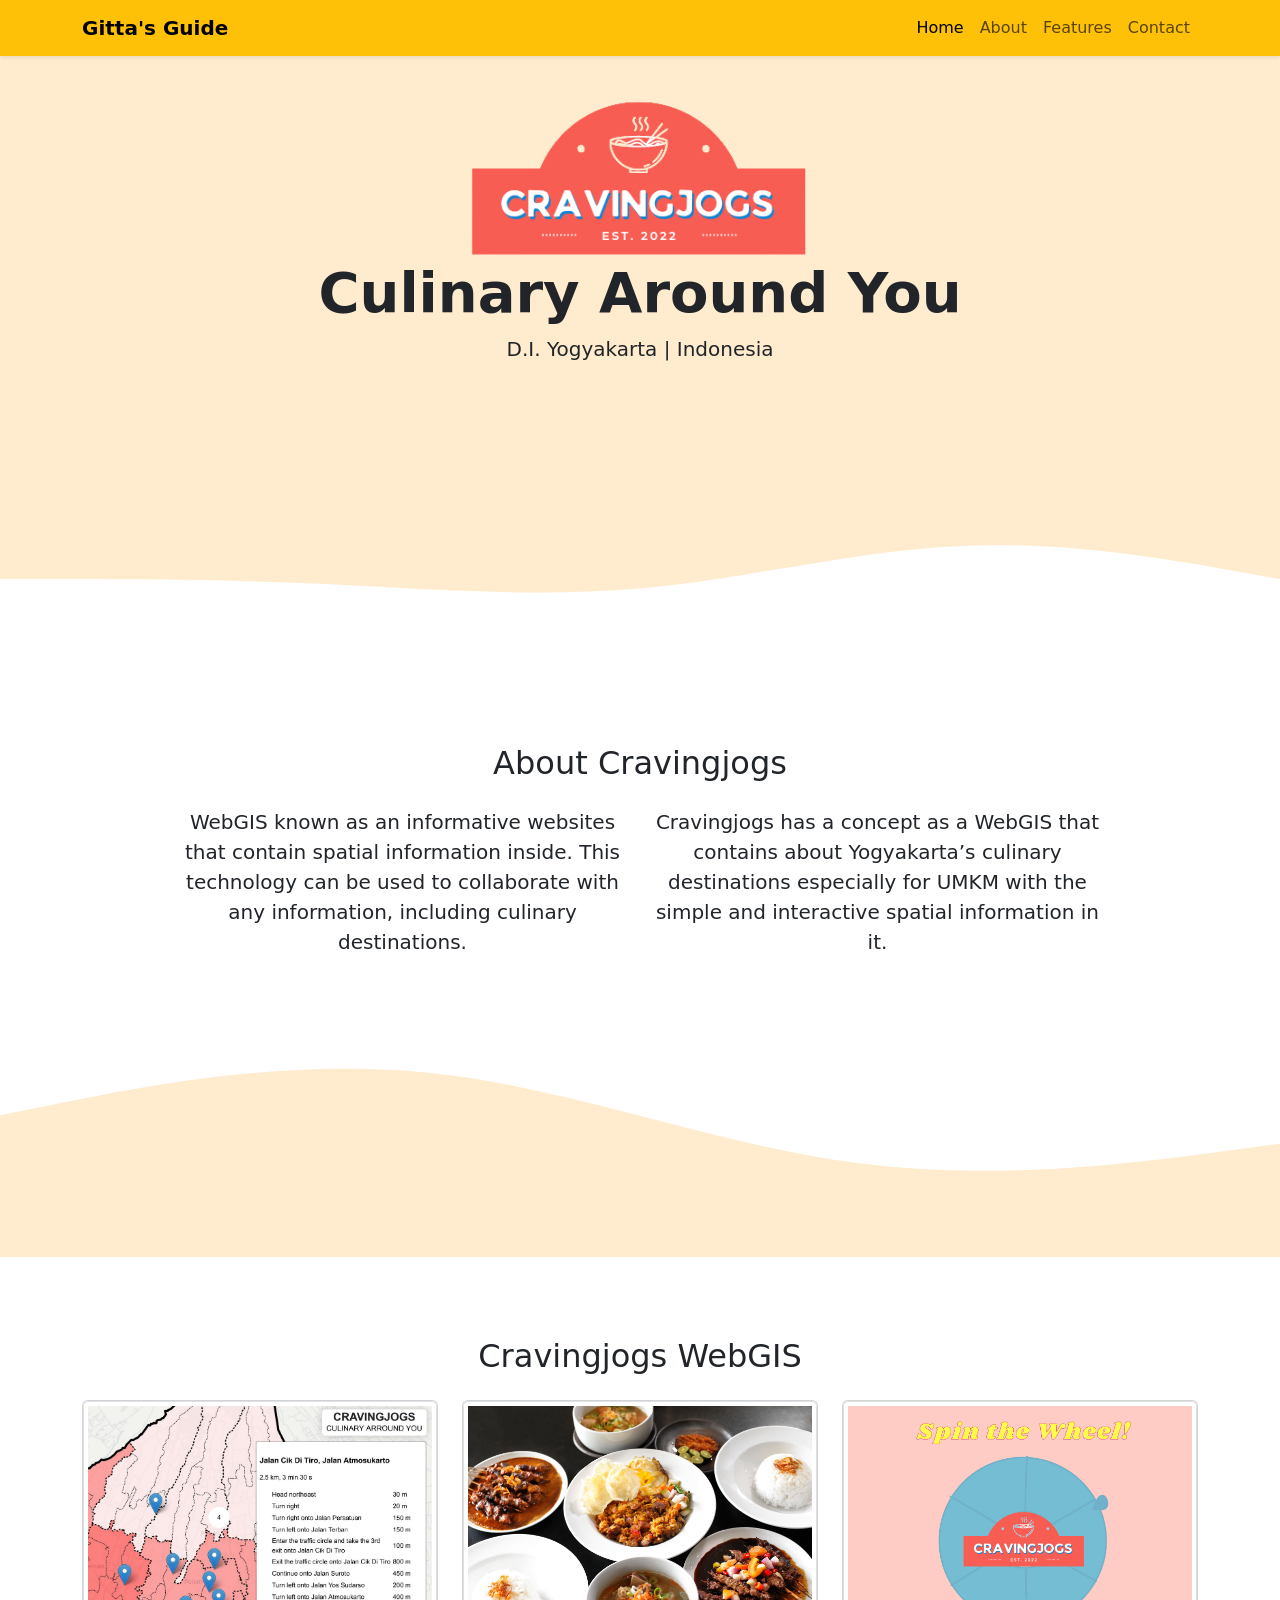
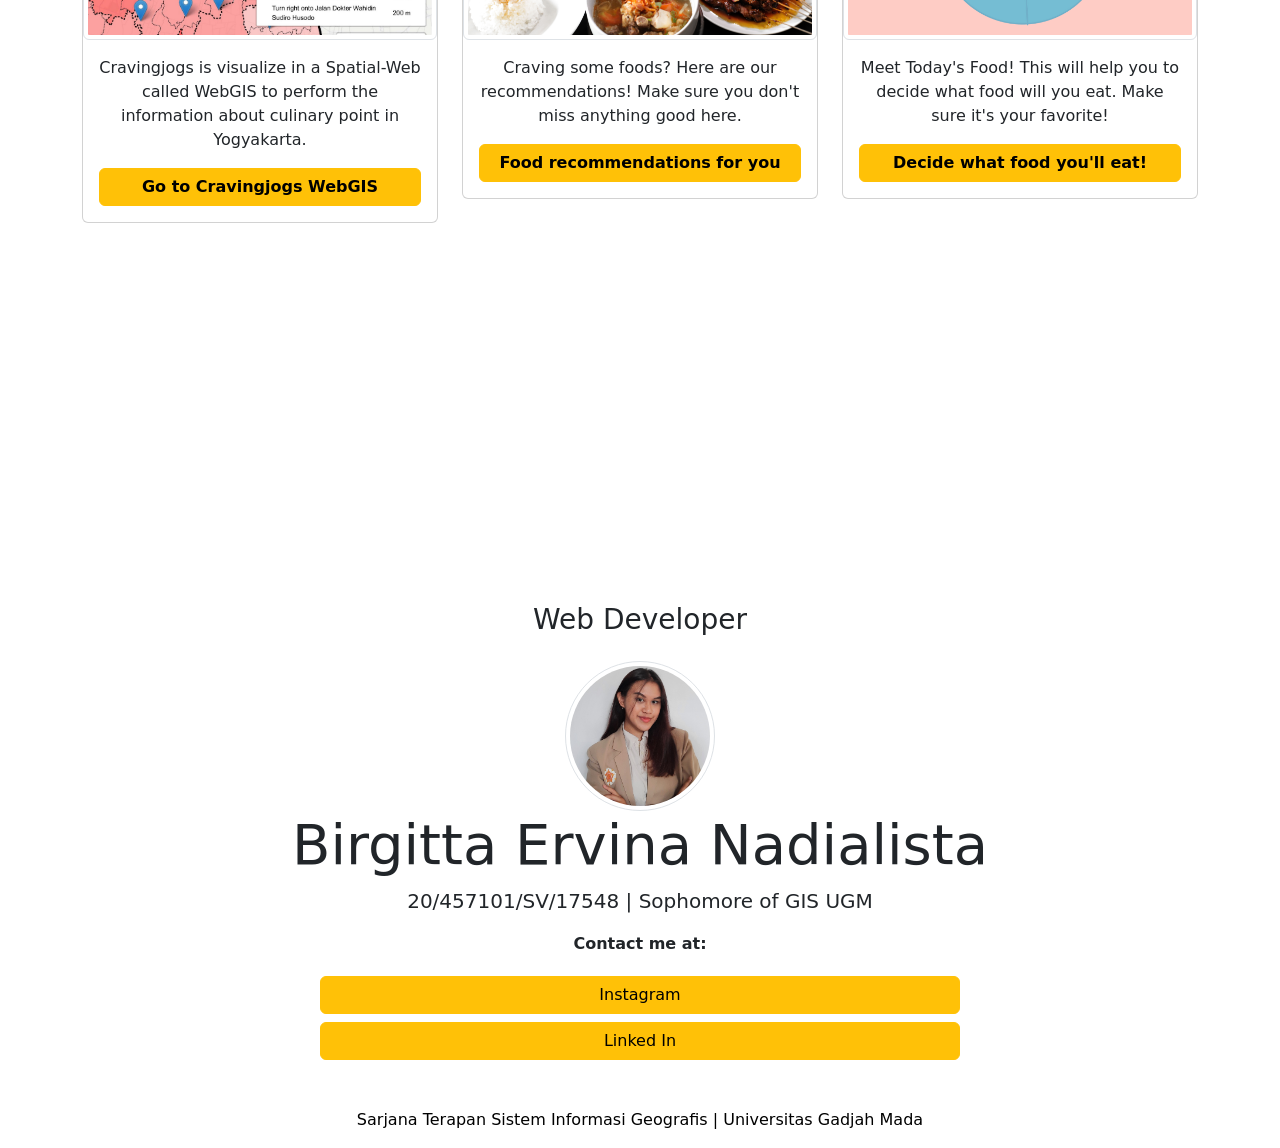
<file: index.html>
<!DOCTYPE html>
<html lang="en">
  <head>
    <!-- Required meta tags -->
    <meta charset="utf-8" />
    <meta name="viewport" content="width=device-width, initial-scale=1" />

    <!-- Bootstrap CSS -->
    <link href="https://cdn.jsdelivr.net/npm/bootstrap@5.1.3/dist/css/bootstrap.min.css" rel="stylesheet" integrity="sha384-1BmE4kWBq78iYhFldvKuhfTAU6auU8tT94WrHftjDbrCEXSU1oBoqyl2QvZ6jIW3" crossorigin="anonymous" />

    <!-- CSS -->
    <link rel="stylesheet" href="style.css" />

    <!-- Tab browser icon -->
    <link rel="icon" type="image/x-icon" href="img/gg.png" />

    <title>Cravingjogs!</title>
  </head>
  <body id="home">
    <!-- Navigation Bar -->
    <nav class="navbar navbar-expand-lg navbar-light bg-warning shadow-sm fixed-top">
      <div class="container">
        <a class="navbar-brand fw-bold" href="#">Gitta's Guide</a>
        <button class="navbar-toggler" type="button" data-bs-toggle="collapse" data-bs-target="#navbarNav" aria-controls="navbarNav" aria-expanded="false" aria-label="Toggle navigation">
          <span class="navbar-toggler-icon"></span>
        </button>
        <div class="collapse navbar-collapse" id="navbarNav">
          <ul class="navbar-nav ms-auto">
            <li class="nav-item">
              <a class="nav-link active" aria-current="page" href="#home">Home</a>
            </li>
            <li class="nav-item">
              <a class="nav-link" href="#about">About</a>
            </li>
            <li class="nav-item">
              <a class="nav-link" href="#Features">Features</a>
            </li>
            <li class="nav-item">
              <a class="nav-link" href="#contact">Contact</a>
            </li>
          </ul>
        </div>
      </div>
    </nav>
    <!-- End Navbar -->

    <!-- Jumbotron -->
    <section class="jumbotron text-center">
      <img src="img/logo.png" alt="logo cravingjogs" width="350" />
      <h1 class="display-4 fw-bold">Culinary Around You</h1>
      <p class="lead">D.I. Yogyakarta | Indonesia</p>
      <!-- <svg xmlns="http://www.w3.org/2000/svg" viewBox="0 0 1440 320"><path fill="#ffffff" fill-opacity="1" d="M0,0L0,160L1440,160L1440,320L0,320L0,320Z"></path></svg> -->
      <!-- <svg xmlns="http://www.w3.org/2000/svg" viewBox="0 0 1440 320"><path fill="#ffffff" fill-opacity="1" d="M0,96L1440,288L1440,320L0,320Z"></path></svg> -->
      <svg xmlns="http://www.w3.org/2000/svg" viewBox="0 0 1440 320">
        <path
          fill="#ffffff"
          fill-opacity="1"
          d="M0,224L60,224C120,224,240,224,360,229.3C480,235,600,245,720,234.7C840,224,960,192,1080,186.7C1200,181,1320,203,1380,213.3L1440,224L1440,320L1380,320C1320,320,1200,320,1080,320C960,320,840,320,720,320C600,320,480,320,360,320C240,320,120,320,60,320L0,320Z"
        ></path>
      </svg>
      <!-- <svg xmlns="http://www.w3.org/2000/svg" viewBox="0 0 1440 320">
        <path fill="#ffffff" fill-opacity="1" d="M0,64L1440,128L1440,320L0,320Z"></path>
      </svg> -->
    </section>
    <!-- End Jumbotron -->

    <!-- About -->
    <section id="about">
      <div class="container">
        <div class="row text-center mb-3">
          <div class="col">
            <h2>About Cravingjogs</h2>
          </div>
        </div>
        <div class="row justify-content-center fs-5 text-center">
          <div class="col-md-5">
            <p>WebGIS known as an informative websites that contain spatial information inside. This technology can be used to collaborate with any information, including culinary destinations.</p>
          </div>
          <div class="col-md-5">
            <p>Cravingjogs has a concept as a WebGIS that contains about Yogyakarta’s culinary destinations especially for UMKM with the simple and interactive spatial information in it.</p>
          </div>
        </div>
      </div>
      <svg xmlns="http://www.w3.org/2000/svg" viewBox="0 0 1440 320">
        <path
          fill="#ffebcd"
          fill-opacity="1"
          d="M0,160L80,144C160,128,320,96,480,112C640,128,800,192,960,213.3C1120,235,1280,213,1360,202.7L1440,192L1440,320L1360,320C1280,320,1120,320,960,320C800,320,640,320,480,320C320,320,160,320,80,320L0,320Z"
        ></path>
      </svg>
    </section>
    <!-- End About -->

    <!-- Features -->
    <section id="Features">
      <div class="container">
        <div class="row text-center mb-3">
          <div class="col">
            <h2>Cravingjogs WebGIS</h2>
          </div>
        </div>
        <div class="row">
          <div class="col-md-4 mb-3">
            <div class="card">
              <img src="img/map.jpg" class="card-img-top img-thumbnail" alt="contoh 1" />
              <div class="card-body">
                <p class="card-text text-center">Cravingjogs is visualize in a Spatial-Web called WebGIS to perform the information about culinary point in Yogyakarta.</p>
                <a href="http://localhost/Birgitta/Cravingjogsss.html" class="btn btn-warning d-grid d-md-block fw-bold">Go to Cravingjogs WebGIS</a>
              </div>
            </div>
          </div>
          <div class="col-md-4 mb-3">
            <div class="card">
              <img src="img/art2.jpg" class="card-img-top img-thumbnail" alt="contoh 2" />
              <div class="card-body">
                <p class="card-text text-center">Craving some foods? Here are our recommendations! Make sure you don't miss anything good here.</p>
                <a href="https://indonesia.tripcanvas.co/jogja/must-try-local-food/" class="btn btn-warning d-grid d-md-block fw-bold">Food recommendations for you</a>
              </div>
            </div>
          </div>
          <div class="col-md-4 mb-3">
            <div class="card">
              <img src="img/art6.png" class="card-img-top img-thumbnail" alt="contoh 3" />
              <div class="card-body">
                <p class="card-text text-center">Meet Today's Food! This will help you to decide what food will you eat. Make sure it's your favorite!</p>
                <a href="https://pickerwheel.com/" class="btn btn-warning d-grid d-md-block fw-bold">Decide what food you'll eat!</a>
              </div>
            </div>
          </div>
        </div>
      </div>
      <svg xmlns="http://www.w3.org/2000/svg" viewBox="0 0 1440 320">
        <path
          fill="#ffffff"
          fill-opacity="1"
          d="M0,160L34.3,165.3C68.6,171,137,181,206,170.7C274.3,160,343,128,411,106.7C480,85,549,75,617,96C685.7,117,754,171,823,192C891.4,213,960,203,1029,197.3C1097.1,192,1166,192,1234,181.3C1302.9,171,1371,149,1406,138.7L1440,128L1440,320L1405.7,320C1371.4,320,1303,320,1234,320C1165.7,320,1097,320,1029,320C960,320,891,320,823,320C754.3,320,686,320,617,320C548.6,320,480,320,411,320C342.9,320,274,320,206,320C137.1,320,69,320,34,320L0,320Z"
        ></path>
      </svg>
    </section>
    <!-- End WebGIS -->

    <!-- credit -->
    <section id="contact" class="container text-center">
      <div class="row text-center mb-3">
        <div class="col">
          <h3>Web Developer</h3>
        </div>
      </div>
      <img src="img/gitta.jpg" alt="Birgitta Ervina Nadialista" width="150" class="rounded-circle img-thumbnail" />
      <h2 class="display-4">Birgitta Ervina Nadialista</h2>
      <p class="lead">20/457101/SV/17548 | Sophomore of GIS UGM</p>
    </section>
    <!-- end credit -->

    <!-- contact -->
    <div class="row text-center mb-1">
      <div class="col fw-bold">
        <p>Contact me at:</p>
      </div>
    </div>
    <div class="d-grid gap-2 col-6 mx-auto mb-5">
      <!-- <button class="btn btn-warning" type="button">Instagram</button> -->
      <a href="https://www.instagram.com/birgittavn/" class="btn btn-warning" tabindex="-1" role="button" aria-disabled="true">Instagram</a>
      <a href="https://www.linkedin.com/in/birgitta-ervina-nadialista/" class="btn btn-warning" tabindex="-1" role="button" aria-disabled="true">Linked In</a>
    </div>
    <!-- <svg xmlns="http://www.w3.org/2000/svg" viewBox="0 0 1440 320"><path fill="#ffebcd" fill-opacity="1" d="M0,64L1440,128L1440,320L0,320Z"></path></svg> -->
    <!-- end contact -->

    <!-- footer -->
    <footer class="text-black fs-8 text-center">
      <p>Sarjana Terapan Sistem Informasi Geografis | Universitas Gadjah Mada</p>
    </footer>
    <!-- end footer -->

    <!-- Optional JavaScript; choose one of the two! -->

    <!-- Option 1: Bootstrap Bundle with Popper -->
    <script src="https://cdn.jsdelivr.net/npm/bootstrap@5.1.3/dist/js/bootstrap.bundle.min.js" integrity="sha384-ka7Sk0Gln4gmtz2MlQnikT1wXgYsOg+OMhuP+IlRH9sENBO0LRn5q+8nbTov4+1p" crossorigin="anonymous"></script>

    <!-- Option 2: Separate Popper and Bootstrap JS -->
    <!--
    <script src="https://cdn.jsdelivr.net/npm/@popperjs/core@2.10.2/dist/umd/popper.min.js" integrity="sha384-7+zCNj/IqJ95wo16oMtfsKbZ9ccEh31eOz1HGyDuCQ6wgnyJNSYdrPa03rtR1zdB" crossorigin="anonymous"></script>
    <script src="https://cdn.jsdelivr.net/npm/bootstrap@5.1.3/dist/js/bootstrap.min.js" integrity="sha384-QJHtvGhmr9XOIpI6YVutG+2QOK9T+ZnN4kzFN1RtK3zEFEIsxhlmWl5/YESvpZ13" crossorigin="anonymous"></script>
    -->
  </body>
</html>
</file>
<file: style.css>
.jumbotron {
  padding-top: 6rem;
  background-color: #ffebcd;
}

#webgis {
  background-color: #ffebcd;
}

section {
  padding-top: 5rem;
}
</file>
